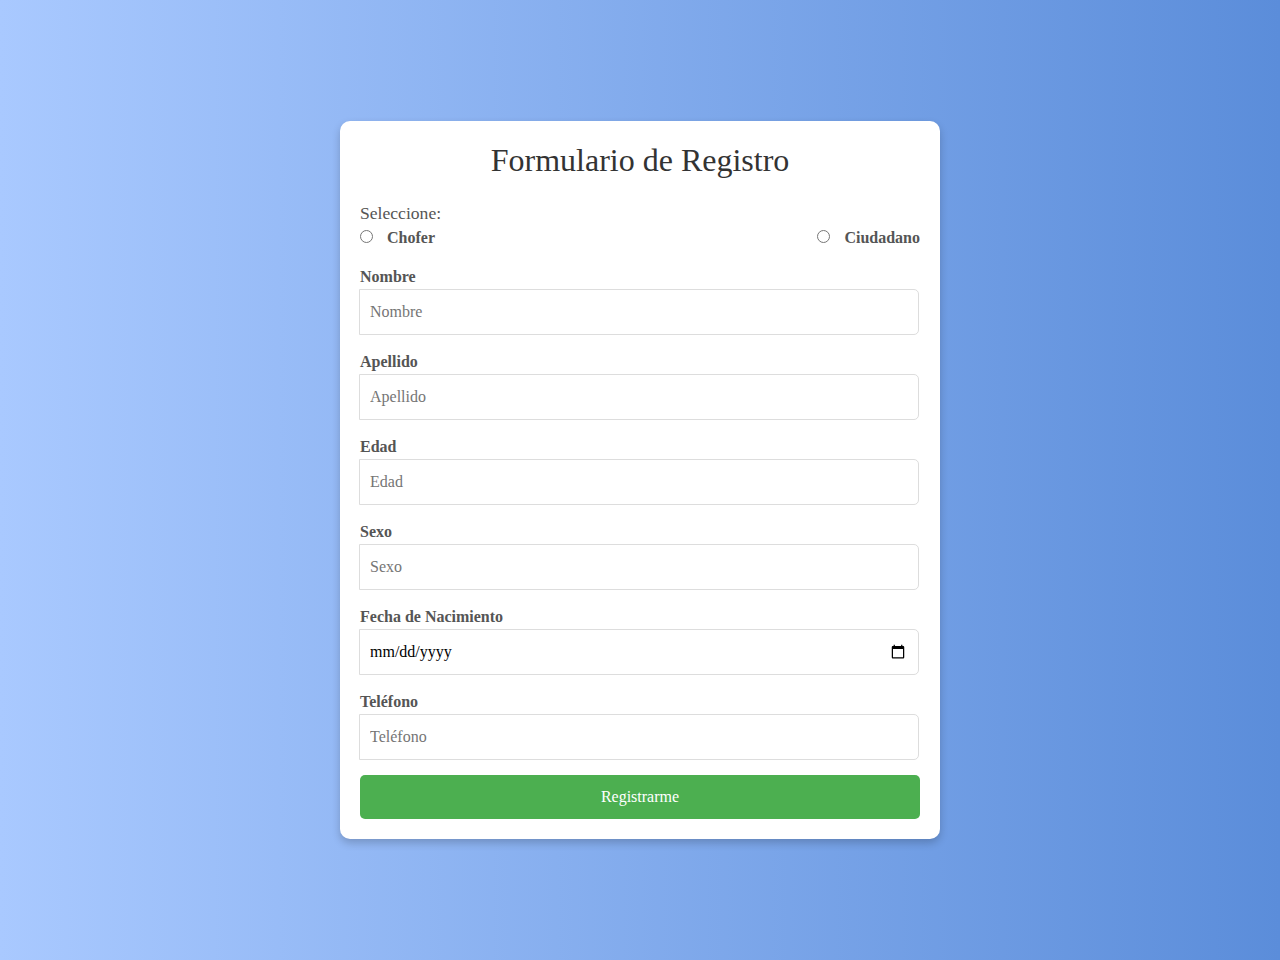
<file: registro.html>
<!DOCTYPE html>
<html lang="en">
<head>
    <meta charset="UTF-8">
    <meta name="viewport" content="width=device-width, initial-scale=1.0">
    <title>Registro Traffix</title>
    <link href="https://cdn.jsdelivr.net/npm/bootstrap@5.3.3/dist/css/bootstrap.min.css" rel="stylesheet" integrity="sha384-QWTKZyjpPEjISv5WaRU9OFeRpok6YctnYmDr5pNlyT2bRjXh0JMhjY6hW+ALEwIH" crossorigin="anonymous">
    <script src="https://cdn.jsdelivr.net/npm/bootstrap@5.3.3/dist/js/bootstrap.bundle.min.js" integrity="sha384-YvpcrYf0tY3lHB60NNkmXc5s9fDVZLESaAA55NDzOxhy9GkcIdslK1eN7N6jIeHz" crossorigin="anonymous"></script>
</head>
<body>
    <div class="form-container">
        <h2>Formulario de Registro</h2>
        
        <div class="section-title">Seleccione:</div>
        <div class="role-select">
            <label>
                <input type="radio" name="role" value="chofer" onclick="toggleFields('chofer')"> Chofer
            </label>
            <label>
                <input type="radio" name="role" value="ciudadano" onclick="toggleFields('ciudadano')"> Ciudadano
            </label>
        </div>
    
        <div class="input-group">
            <label for="nombre">Nombre</label>
            <input type="text" id="nombre" placeholder="Nombre">
        </div>
        
        <div class="input-group">
            <label for="apellido">Apellido</label>
            <input type="text" id="apellido" placeholder="Apellido">
        </div>
        
        <div class="input-group">
            <label for="edad">Edad</label>
            <input type="number" id="edad" placeholder="Edad" min="1">
        </div>
        
        <div class="input-group">
            <label for="sexo">Sexo</label>
            <input type="text" id="sexo" placeholder="Sexo">
        </div>
        
        <div class="input-group">
            <label for="fecha-nacimiento">Fecha de Nacimiento</label>
            <input type="date" id="fecha-nacimiento">
        </div>
        
        <div class="input-group">
            <label for="telefono">Teléfono</label>
            <input type="tel" id="telefono" placeholder="Teléfono">
        </div>
    
        <div id="chofer-fields" style="display: none;">
            <div class="input-group">
                <label for="placa">Placa del automóvil</label>
                <input type="text" id="placa" placeholder="Placa del automóvil">
            </div>
            
            <div class="input-group">
                <label for="soat">¿Tiene SOAT?</label>
                <input type="text" id="soat" placeholder="Sí o No">
            </div>
            
            <div class="input-group">
                <label for="ruta">Ruta en la que trabaja</label>
                <input type="text" id="ruta" placeholder="Ruta">
            </div>
            
            <div class="input-group">
                <label for="sindicato">Sindicato que pertenece</label>
                <input type="text" id="sindicato" placeholder="Sindicato">
            </div>
        </div>
    
        <button type="submit" class="submit-btn">Registrarme</button>
    </div>

    <style>
        body {
            font-family: "Lora", serif;
            background: linear-gradient(to right, #A9C9FF, #5b8dda);
            display: flex;
            justify-content: center;
            align-items: center;
            height: 100vh;
            margin: 30px;
        }
        .form-container {
            background-color: #ffffff;
            padding: 20px;
            border-radius: 10px;
            box-shadow: 0 4px 8px rgba(0, 0, 0, 0.2);
            width: 80%;
            max-width: 600px;
        }
        h2 {
            text-align: center;
            color: #333;
        }
        .section-title {
            font-size: 1.1em;
            color: #555;
            margin-top: 20px;
        }
        .input-group {
            margin-bottom: 15px;
        }
        .input-group label {
            display: block;
            font-weight: bold;
            color: #555;
        }
        .input-group input {
            width: 100%;
            padding: 10px;
            border: 1px solid #ddd;
            border-radius: 5px;
            font-size: 1em;
        }
        .role-select {
            display: flex;
            justify-content: space-between;
            margin-bottom: 15px;
        }
        .role-select label {
            font-weight: bold;
            color: #555;
        }
        .role-select input {
            margin-right: 10px;
        }
        .submit-btn {
            width: 100%;
            padding: 10px;
            background-color: #4CAF50;
            border: none;
            border-radius: 5px;
            color: white;
            font-size: 1em;
            cursor: pointer;
        }
        .submit-btn:hover {
            background-color: #45a049;
        }
    </style>

    <script>
        function toggleFields(role) {
            const choferFields = document.getElementById('chofer-fields');
            if (role === 'chofer') {
                choferFields.style.display = 'block';
            } else {
                choferFields.style.display = 'none';
            }
        }
    </script>
    
</body>
</html>
</file>
